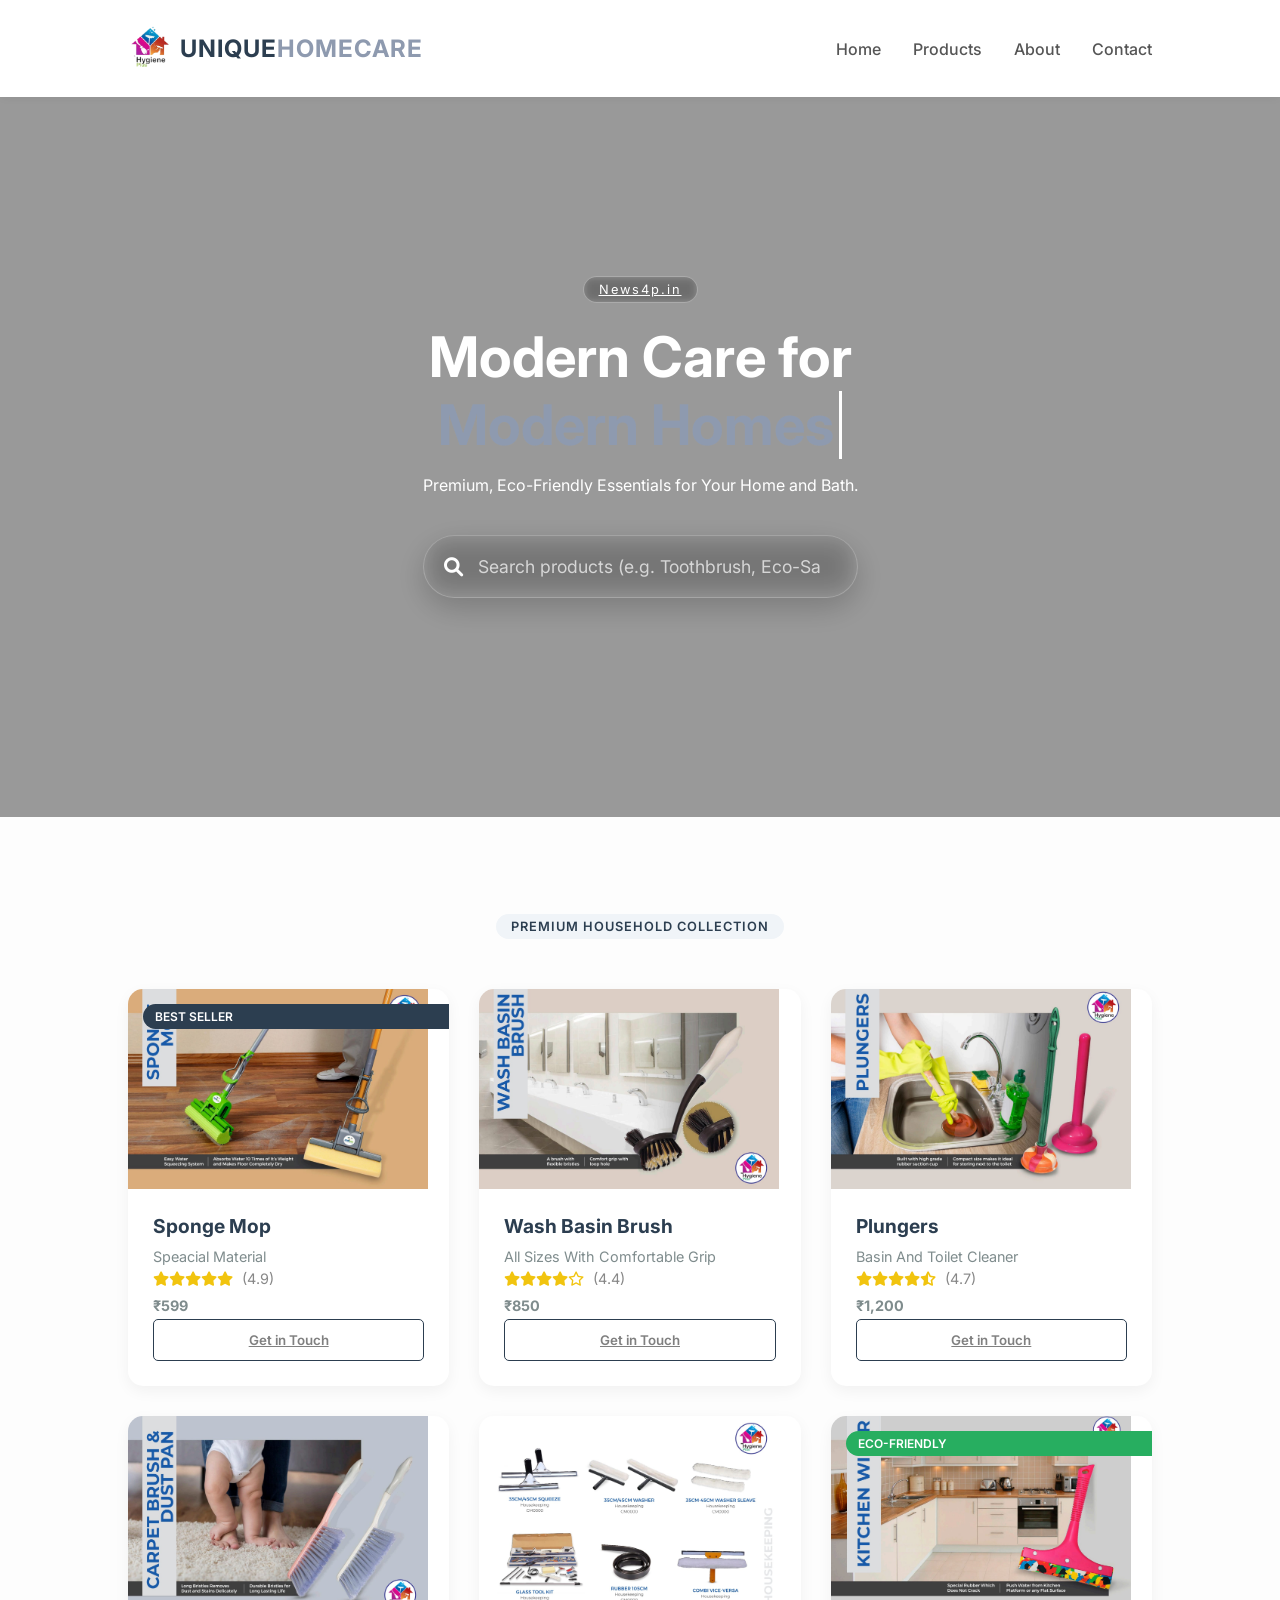
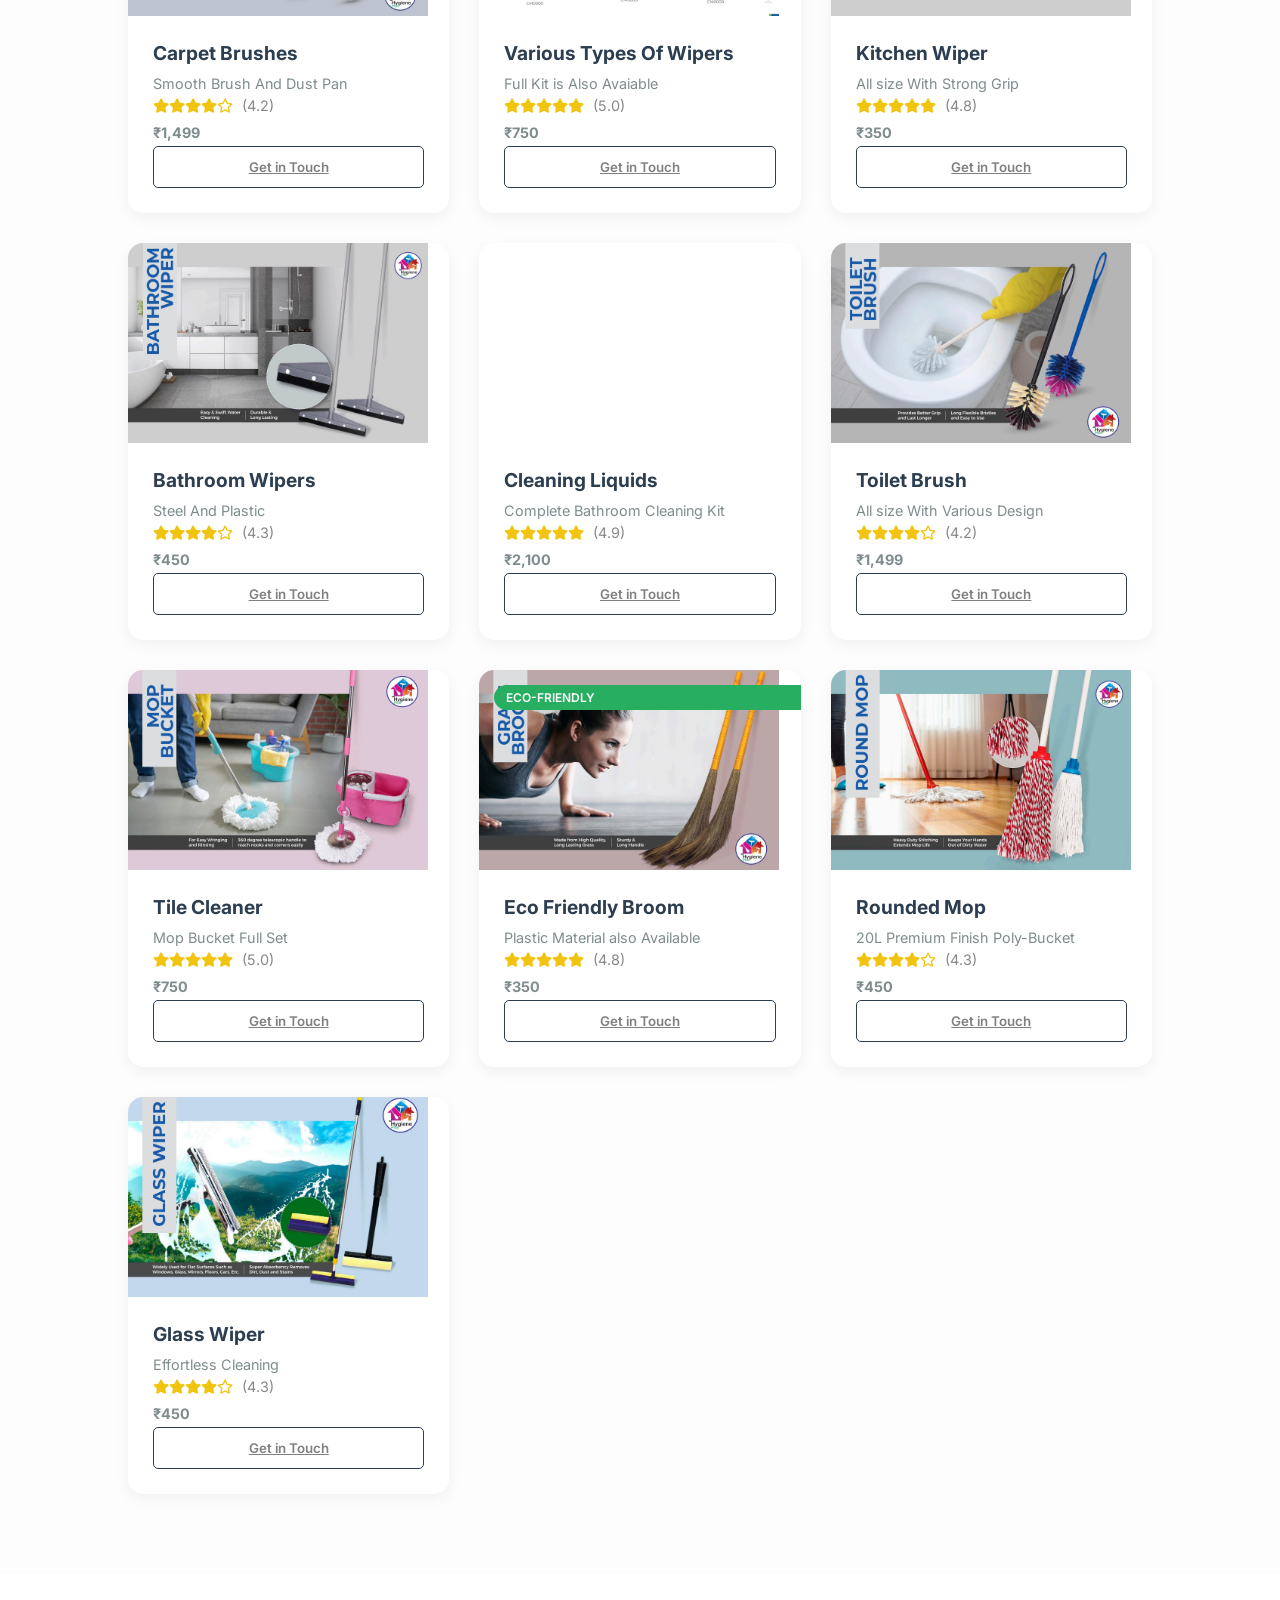
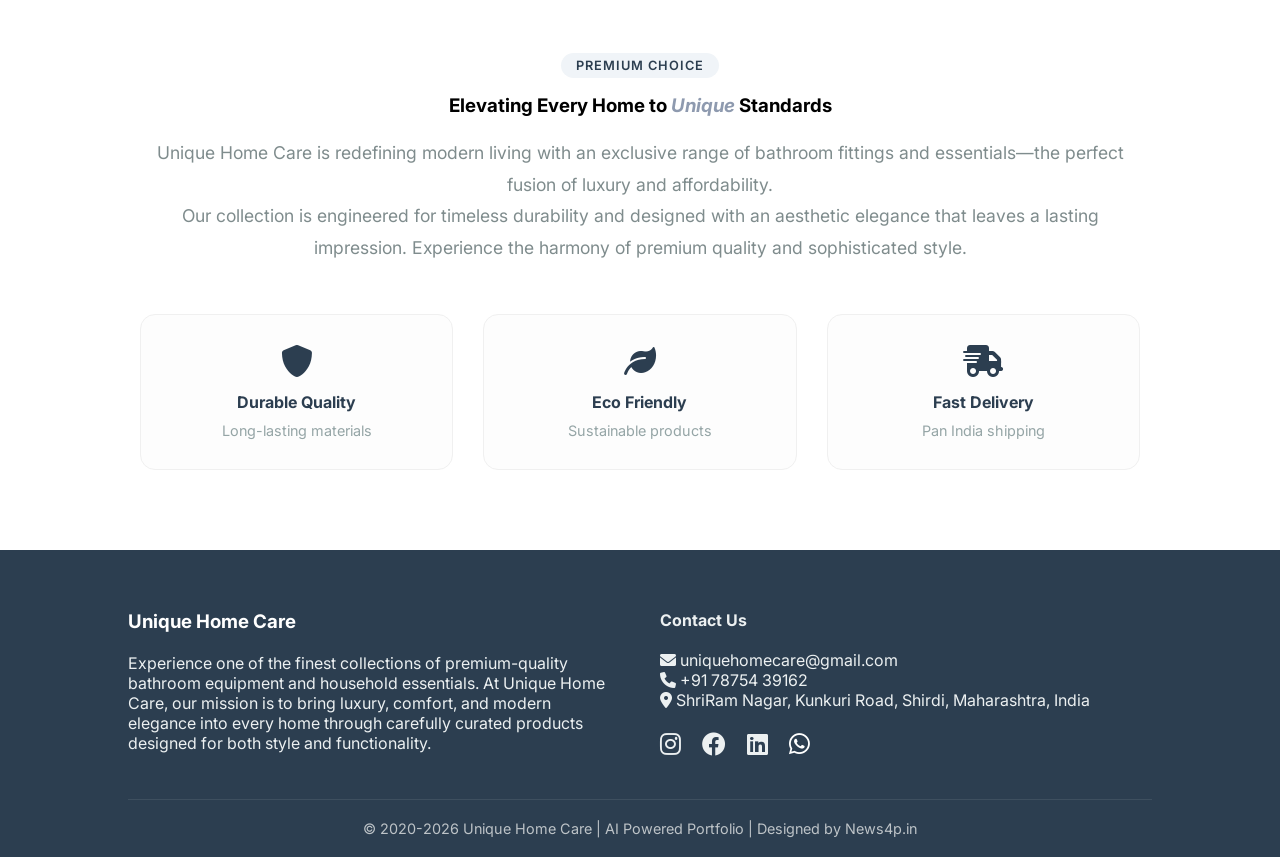
<file: index.html>
<!DOCTYPE html>
<html lang="en">
<head>
    <meta charset="UTF-8">
    <meta name="viewport" content="width=device-width, initial-scale=1.0">
    <title>Unique Home Care | Premium Bathroom Gallery</title>
    <link rel="stylesheet" href="style.css">
    <!-- Font Awesome for Stars & Icons -->
    <link rel="stylesheet" href="https://cdnjs.cloudflare.com/ajax/libs/font-awesome/6.0.0/css/all.min.css">
    <link href="https://fonts.googleapis.com/css2?family=Inter:wght@300;400;600;700&display=swap" rel="stylesheet">
    <link rel="icon" type="image/png" href="logo.png">
</head>
<body class="page-fade-in">
    <nav class="navbar">
        <div class="logo-container">
        <!-- Logo Image -->
        <a href="index.html">
            <img src="logo.png" alt="Unique Home Care Logo" class="site-logo"></a>
        <div class="logo">UNIQUE<span>HOMECARE</span></div>
    </div>
    <ul class="nav-links">
        <li><a href="index.html" class="active">Home</a></li>
        <li><a href="products.html">Products</a></li>
        <li><a href="about.html">About</a></li>
        <li><a href="#footer">Contact</a></li>
    </ul>
    </nav>

    <!-- Replace existing Hero Section -->
<header class="hero">
    <div class="hero-overlay"></div>
    <div class="hero-content"><br>
        <div class="ai-badge"><a href="https://www.news4p.in" style="color: white;">News4p.in</a></div>
        <h1>Modern Care for <br><span class="typing-text">Modern Homes</span></h1>
        <p>Premium, Eco-Friendly Essentials for Your Home and Bath.</p>

        <!-- Dynamic Search Bar -->
        <div class="search-container">
            <i class="fas fa-search search-icon"></i>
            <input type="text" id="productSearch" placeholder="Search products (e.g. Toothbrush, Eco-Sanitizer...)" onkeyup="filterProducts()">
        </div><br>
</header>
    <!-- Replace the existing #portfolio section with this -->
<section id="portfolio" class="portfolio">
    <div class="section-title"><span class="line-pill">Premium Household Collection</span></div>
    <div class="product-grid">
        
        <!-- Category: Personal Care -->
        <div class="product-card">
            <div class="product-tag">Best Seller</div>
            <div class="product-img" style="background-image: url('c2a30c3f-b81e-4e96-8567-3f7c4d9b2081.jpg')"></div>
            <div class="product-info">
                <h3>Sponge Mop</h3>
                <p>Speacial Material</p>
                <div class="stars"><i class="fas fa-star"></i><i class="fas fa-star"></i><i class="fas fa-star"></i><i class="fas fa-star"></i><i class="fas fa-star"></i> <span>(4.9)</span></div>
                <p class="price">₹599</p>
                <button class ="add-btn"><a href="https://wa.me/7875439162" target="_blank" style="color: grey;">Get in Touch</a></button>
            </div>
        </div>

        <div class="product-card">
            <div class="product-img" style="background-image: url('b6040afe-8bfb-4864-863b-c56bc06a5910.jpg')"></div>
            <div class="product-info">
                <h3>Wash Basin Brush</h3>
                <p>All Sizes With Comfortable Grip</p>
                <div class="stars"><i class="fas fa-star"></i><i class="fas fa-star"></i><i class="fas fa-star"></i><i class="fas fa-star"></i><i class="far fa-star"></i> <span>(4.4)</span></div>
                <p class="price">₹850</p>
                <button class ="add-btn"><a href="https://wa.me/7875439162" target="_blank" style="color: grey;">Get in Touch</a></button>
            </div>
        </div>

        <div class="product-card">
           <div class="product-img" style="background-image: url('ce16d939-3980-47fb-85e0-6a03fee5bcf8.jpg')"></div>
            <div class="product-info">
                <h3>Plungers</h3>
                <p>Basin And Toilet Cleaner</p>
                <div class="stars"><i class="fas fa-star"></i><i class="fas fa-star"></i><i class="fas fa-star"></i><i class="fas fa-star"></i><i class="fas fa-star-half-alt"></i> <span>(4.7)</span></div>
                <p class="price">₹1,200</p>
                <button class ="add-btn"><a href="https://wa.me/7875439162" target="_blank" style="color: grey;">Get in Touch</a></button>
            </div>
        </div>

        <!-- Category: Grooming -->
        <div class="product-card">
            <div class="product-img" style="background-image: url('0ccb8dc1-572d-479d-a955-5414d340a97b.jpg')"></div>
            <div class="product-info">
                <h3>Carpet Brushes</h3>
                <p>Smooth Brush And Dust Pan</p>
                <div class="stars"><i class="fas fa-star"></i><i class="fas fa-star"></i><i class="fas fa-star"></i><i class="fas fa-star"></i><i class="far fa-star"></i> <span>(4.2)</span></div>
                <p class="price">₹1,499</p>
                <button class ="add-btn"><a href="https://wa.me/7875439162" target="_blank" style="color: grey;">Get in Touch</a></button>
            </div>
        </div>

        <div class="product-card">
            <div class="product-img" style="background-image: url('07465ac2-2245-4546-9ef4-5ef7f133beb2.jpg')"></div>
            <div class="product-info">
                <h3>Various Types Of Wipers</h3>
                <p>Full Kit is Also Avaiable</p>
                <div class="stars"><i class="fas fa-star"></i><i class="fas fa-star"></i><i class="fas fa-star"></i><i class="fas fa-star"></i><i class="fas fa-star"></i> <span>(5.0)</span></div>
                <p class="price">₹750</p>
                <button class ="add-btn"><a href="https://wa.me/7875439162" target="_blank" style="color: grey;">Get in Touch</a></button>
            </div>
        </div>

        <!-- Category: Eco & Cleaning -->
        <div class="product-card">
            <div class="product-tag" style="background: #27ae60;">Eco-Friendly</div>
            <div class="product-img" style="background-image: url('0d8e5ada-cda0-4dde-9435-58b75fd04ae3.jpg')"></div>
            <div class="product-info">
                <h3>Kitchen Wiper</h3>
                <p>All size With Strong Grip</p>
                <div class="stars"><i class="fas fa-star"></i><i class="fas fa-star"></i><i class="fas fa-star"></i><i class="fas fa-star"></i><i class="fas fa-star"></i> <span>(4.8)</span></div>
                <p class="price">₹350</p>
                <button class ="add-btn"><a href="https://wa.me/7875439162" target="_blank" style="color: grey;">Get in Touch</a></button>
            </div>
        </div>

        <div class="product-card">
            <div class="product-img" style="background-image: url('10a967c8-2632-4dc8-9cfb-cae5ef862de5.jpg')"></div>
            <div class="product-info">
                <h3>Bathroom Wipers</h3>
                <p>Steel And Plastic</p>
                <div class="stars"><i class="fas fa-star"></i><i class="fas fa-star"></i><i class="fas fa-star"></i><i class="fas fa-star"></i><i class="far fa-star"></i> <span>(4.3)</span></div>
                <p class="price">₹450</p>
                <button class ="add-btn"><a href="https://wa.me/7875439162" target="_blank" style="color: grey;">Get in Touch</a></button>
            </div>
        </div>

        <div class="product-card">
            <div class="product-img" style="background-image: url('https://images.unsplash.com/photo-1583947215259-38e31be8751f?auto=format&fit=crop&q=80&w=500')"></div>
            <div class="product-info">
                <h3>Cleaning Liquids</h3>
                <p>Complete Bathroom Cleaning Kit</p>
                <div class="stars"><i class="fas fa-star"></i><i class="fas fa-star"></i><i class="fas fa-star"></i><i class="fas fa-star"></i><i class="fas fa-star"></i> <span>(4.9)</span></div>
                <p class="price">₹2,100</p>
                <button class ="add-btn"><a href="https://wa.me/7875439162" target="_blank" style="color: grey;">Get in Touch</a></button>
            </div>
        </div>

        <div class="product-card">
            <div class="product-img" style="background-image: url('1f07d61e-ba56-4e58-a967-5d4e147297e8.jpg')"></div>
            <div class="product-info">
                <h3>Toilet Brush</h3>
                <p>All size With Various Design</p>
                <div class="stars"><i class="fas fa-star"></i><i class="fas fa-star"></i><i class="fas fa-star"></i><i class="fas fa-star"></i><i class="far fa-star"></i> <span>(4.2)</span></div>
                <p class="price">₹1,499</p>
                <button class ="add-btn"><a href="https://wa.me/7875439162" target="_blank" style="color: grey;">Get in Touch</a></button>
            </div>
        </div>

        <div class="product-card">
            <div class="product-img" style="background-image: url('21231a91-41ef-4e15-bf65-5309251cdfba.jpg')"></div>
            <div class="product-info">
                <h3>Tile Cleaner</h3>
                <p>Mop Bucket Full Set</p>
                <div class="stars"><i class="fas fa-star"></i><i class="fas fa-star"></i><i class="fas fa-star"></i><i class="fas fa-star"></i><i class="fas fa-star"></i> <span>(5.0)</span></div>
                <p class="price">₹750</p>
                <button class ="add-btn"><a href="https://wa.me/7875439162" target="_blank" style="color: grey;">Get in Touch</a></button>
            </div>
        </div>

        <!-- Category: Eco & Cleaning -->
        <div class="product-card">
            <div class="product-tag" style="background: #27ae60;">Eco-Friendly</div>
            <div class="product-img" style="background-image: url('25248435-e58f-41ba-aaad-0222337a6b86.jpg')"></div>
            <div class="product-info">
                <h3>Eco Friendly Broom</h3>
                <p>Plastic Material also Available</p>
                <div class="stars"><i class="fas fa-star"></i><i class="fas fa-star"></i><i class="fas fa-star"></i><i class="fas fa-star"></i><i class="fas fa-star"></i> <span>(4.8)</span></div>
                <p class="price">₹350</p>
                <button class ="add-btn"><a href="https://wa.me/7875439162" target="_blank" style="color: grey;">Get in Touch</a></button>
            </div>
        </div>

        <div class="product-card">
            <div class="product-img" style="background-image: url('bd13f369-9918-40fb-9361-6623ef76d9ae.jpg')"></div>
            <div class="product-info">
                <h3>Rounded Mop</h3>
                <p>20L Premium Finish Poly-Bucket</p>
                <div class="stars"><i class="fas fa-star"></i><i class="fas fa-star"></i><i class="fas fa-star"></i><i class="fas fa-star"></i><i class="far fa-star"></i> <span>(4.3)</span></div>
                <p class="price">₹450</p>
                <button class ="add-btn"><a href="https://wa.me/7875439162" target="_blank" style="color: grey;">Get in Touch</a></button>
            </div>
        </div>

        <div class="product-card">
            <div class="product-img" style="background-image: url('2bde90b3-ad9e-440a-a548-78afb3be2057.jpg')"></div>
            <div class="product-info">
                <h3>Glass Wiper</h3>
                <p>Effortless Cleaning</p>
                <div class="stars"><i class="fas fa-star"></i><i class="fas fa-star"></i><i class="fas fa-star"></i><i class="fas fa-star"></i><i class="far fa-star"></i> <span>(4.3)</span></div>
                <p class="price">₹450</p>
                <button class ="add-btn"><a href="https://wa.me/7875439162" target="_blank" style="color: grey;">Get in Touch</a></button>
            </div>
        </div>
    </div>
</section>


<section class="brand-intro">
    <div class="intro-container">
        <div class="intro-line">
            <span class="line-pill">Premium Choice</span>
            <br><br>
            <h3>Elevating Every Home to <span class="highlight">Unique </span>Standards</h3><wbr>
            <p>Unique Home Care is redefining modern living with an exclusive range of bathroom fittings and essentials—the perfect fusion of luxury and affordability.<br>Our collection is engineered for timeless durability and designed with an aesthetic elegance that leaves a lasting impression. Experience the harmony of premium quality and sophisticated style.</p>
        </div>
        
        <div class="intro-features">
            <div class="feature-box">
                <i class="fas fa-shield-alt"></i>
                <h4>Durable Quality</h4>
                <p>Long-lasting materials</p>
            </div>
            <div class="feature-box">
                <i class="fas fa-leaf"></i>
                <h4>Eco Friendly</h4>
                <p>Sustainable products</p>
            </div>
            <div class="feature-box">
                <i class="fas fa-truck-fast"></i>
                <h4>Fast Delivery</h4>
                <p>Pan India shipping</p>
            </div>
        </div>
    </div>
</section>


    <footer id="footer">
    <div class="footer-container">
        <!-- About Section -->
        <div class="footer-about">
            <h3>Unique Home Care</h3>
            <p>Experience one of the finest collections of premium-quality bathroom equipment and household essentials. At Unique Home Care, our mission is to bring luxury, comfort, and modern elegance into every home through carefully curated products designed for both style and functionality.</p>
        </div>
        <!-- Contact Section -->
        <div class="footer-contact">
            <h4>Contact Us</h4>
            <p><i class="fas fa-envelope"></i> uniquehomecare@gmail.com</p>
            <p><i class="fas fa-phone"></i> +91 78754 39162</p>
            <p><i class="fas fa-map-marker-alt"></i> ShriRam Nagar, Kunkuri Road, Shirdi, Maharashtra, India</p>
            
            <div class="socials">
                <i class="fab fa-instagram"></i>
                <i class="fab fa-facebook"></i>
                <i class="fab fa-linkedin"></i>
                <a href="https://wa.me/7875439162" target="_blank"><i class="fab fa-whatsapp"></i>
                </a>
            </div>
        </div>
    </div>

    <!-- Bottom Copyright -->
    <div class="footer-bottom">
        &copy; 2020-2026 Unique Home Care | AI Powered Portfolio | Designed by News4p.in
    </div>
</footer>

</body>
</html>
</file>
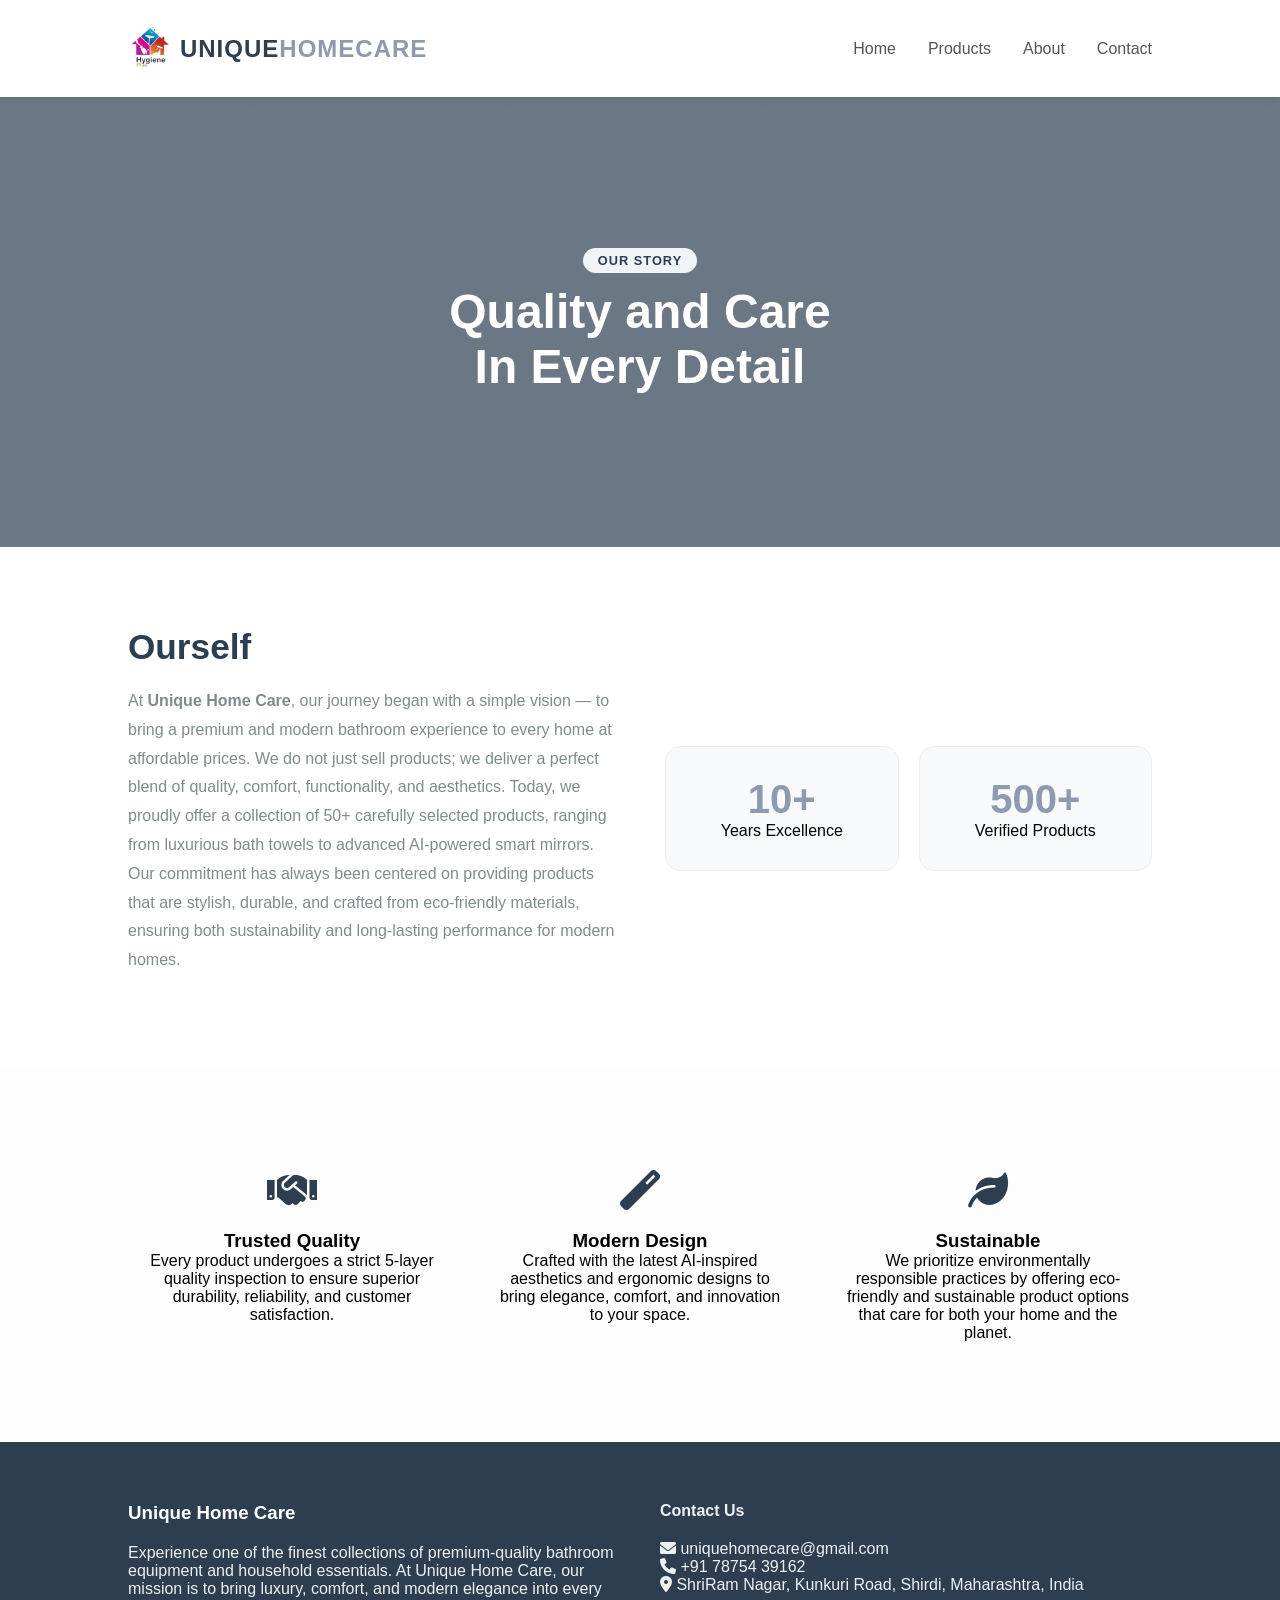
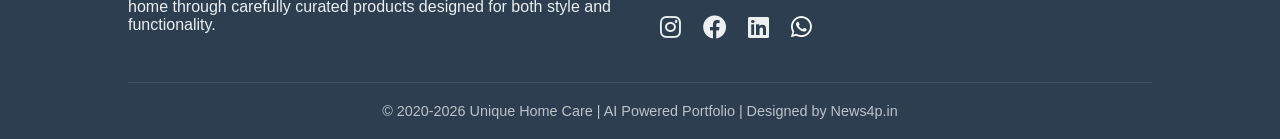
<file: about.html>
<!DOCTYPE html>
<html lang="en">
<head>
    <meta charset="UTF-8">
    <meta name="viewport" content="width=device-width, initial-scale=1.0">
    <title>About Us | Unique Home Care</title>
    <link rel="stylesheet" href="style.css">
    <link rel="stylesheet" href="https://cdnjs.cloudflare.com/ajax/libs/font-awesome/6.0.0/css/all.min.css">
    <link rel="icon" type="image/png" href="logo.png">
</head>
<body class="fade-in">
<nav class="navbar">
        <div class="logo-container">
        <!-- Logo Image -->
        <a href="index.html">
            <img src="logo.png" alt="Unique Home Care Logo" class="site-logo"></a>
        <div class="logo">UNIQUE<span>HOMECARE</span></div>
    </div>
    <ul class="nav-links">
        <li><a href="index.html" class="active">Home</a></li>
        <li><a href="products.html">Products</a></li>
        <li><a href="about.html">About</a></li>
        <li><a href="#footer">Contact</a></li>
    </ul>
    </nav>
    
    <!-- About Hero -->
    <section class="about-hero">
        <div class="about-hero-content">
            <span class="line-pill">Our Story</span>
            <h1>Quality and Care <br>In Every Detail</h1>
        </div>
    </section>

    <!-- Mission & Vision -->
    <section class="mission-section">
        <div class="mission-grid">
            <div class="mission-text">
                <h2>Ourself</h2>
                <p>At <strong>Unique Home Care</strong>, our journey began with a simple vision — to bring a premium and modern bathroom experience to every home at affordable prices. We do not just sell products; we deliver a perfect blend of quality, comfort, functionality, and aesthetics.

Today, we proudly offer a collection of 50+ carefully selected products, ranging from luxurious bath towels to advanced AI-powered smart mirrors. Our commitment has always been centered on providing products that are stylish, durable, and crafted from eco-friendly materials, ensuring both sustainability and long-lasting performance for modern homes.</p>
            </div>
            <div class="mission-stats">
                <div class="mini-stat">
                    <h3>10+</h3>
                    <p>Years Excellence</p>
                </div>
                <div class="mini-stat">
                    <h3>500+</h3>
                    <p>Verified Products</p>
                </div>
            </div>
        </div>
    </section>

    <!-- Professional Values Section -->
    <section class="values-section">
        <div class="value-card">
            <i class="fas fa-handshake"></i>
            <h3>Trusted Quality</h3>
            <p>Every product undergoes a strict 5-layer quality inspection to ensure superior durability, reliability, and customer satisfaction.</p>
        </div>
        <div class="value-card">
            <i class="fas fa-magic"></i>
            <h3>Modern Design</h3>
            <p>Crafted with the latest AI-inspired aesthetics and ergonomic designs to bring elegance, comfort, and innovation to your space.</p>
        </div>
        <div class="value-card">
            <i class="fas fa-leaf"></i>
            <h3>Sustainable</h3>
            <p>We prioritize environmentally responsible practices by offering eco-friendly and sustainable product options that care for both your home and the planet.</p>
        </div>
    </section>

 <footer id="footer">
    <div class="footer-container">
        <!-- About Section -->
        <div class="footer-about">
            <h3>Unique Home Care</h3>
            <p>Experience one of the finest collections of premium-quality bathroom equipment and household essentials. At Unique Home Care, our mission is to bring luxury, comfort, and modern elegance into every home through carefully curated products designed for both style and functionality.</p>
        </div>
        <!-- Contact Section -->
        <div class="footer-contact">
            <h4>Contact Us</h4>
            <p><i class="fas fa-envelope"></i> uniquehomecare@gmail.com</p>
            <p><i class="fas fa-phone"></i> +91 78754 39162</p>
            <p><i class="fas fa-map-marker-alt"></i> ShriRam Nagar, Kunkuri Road, Shirdi, Maharashtra, India</p>
            
            <div class="socials">
                <i class="fab fa-instagram"></i>
                <i class="fab fa-facebook"></i>
                <i class="fab fa-linkedin"></i>
                <a href="https://wa.me/7875439162" target="_blank"><i class="fab fa-whatsapp"></i>
                </a>
            </div>
        </div>
    </div>

    <!-- Bottom Copyright -->
    <div class="footer-bottom">
        &copy; 2020-2026 Unique Home Care | AI Powered Portfolio | Designed by News4p.in
    </div>
</footer>
    </div>

    <script src="script.js"></script>
</body>
</html>
</file>
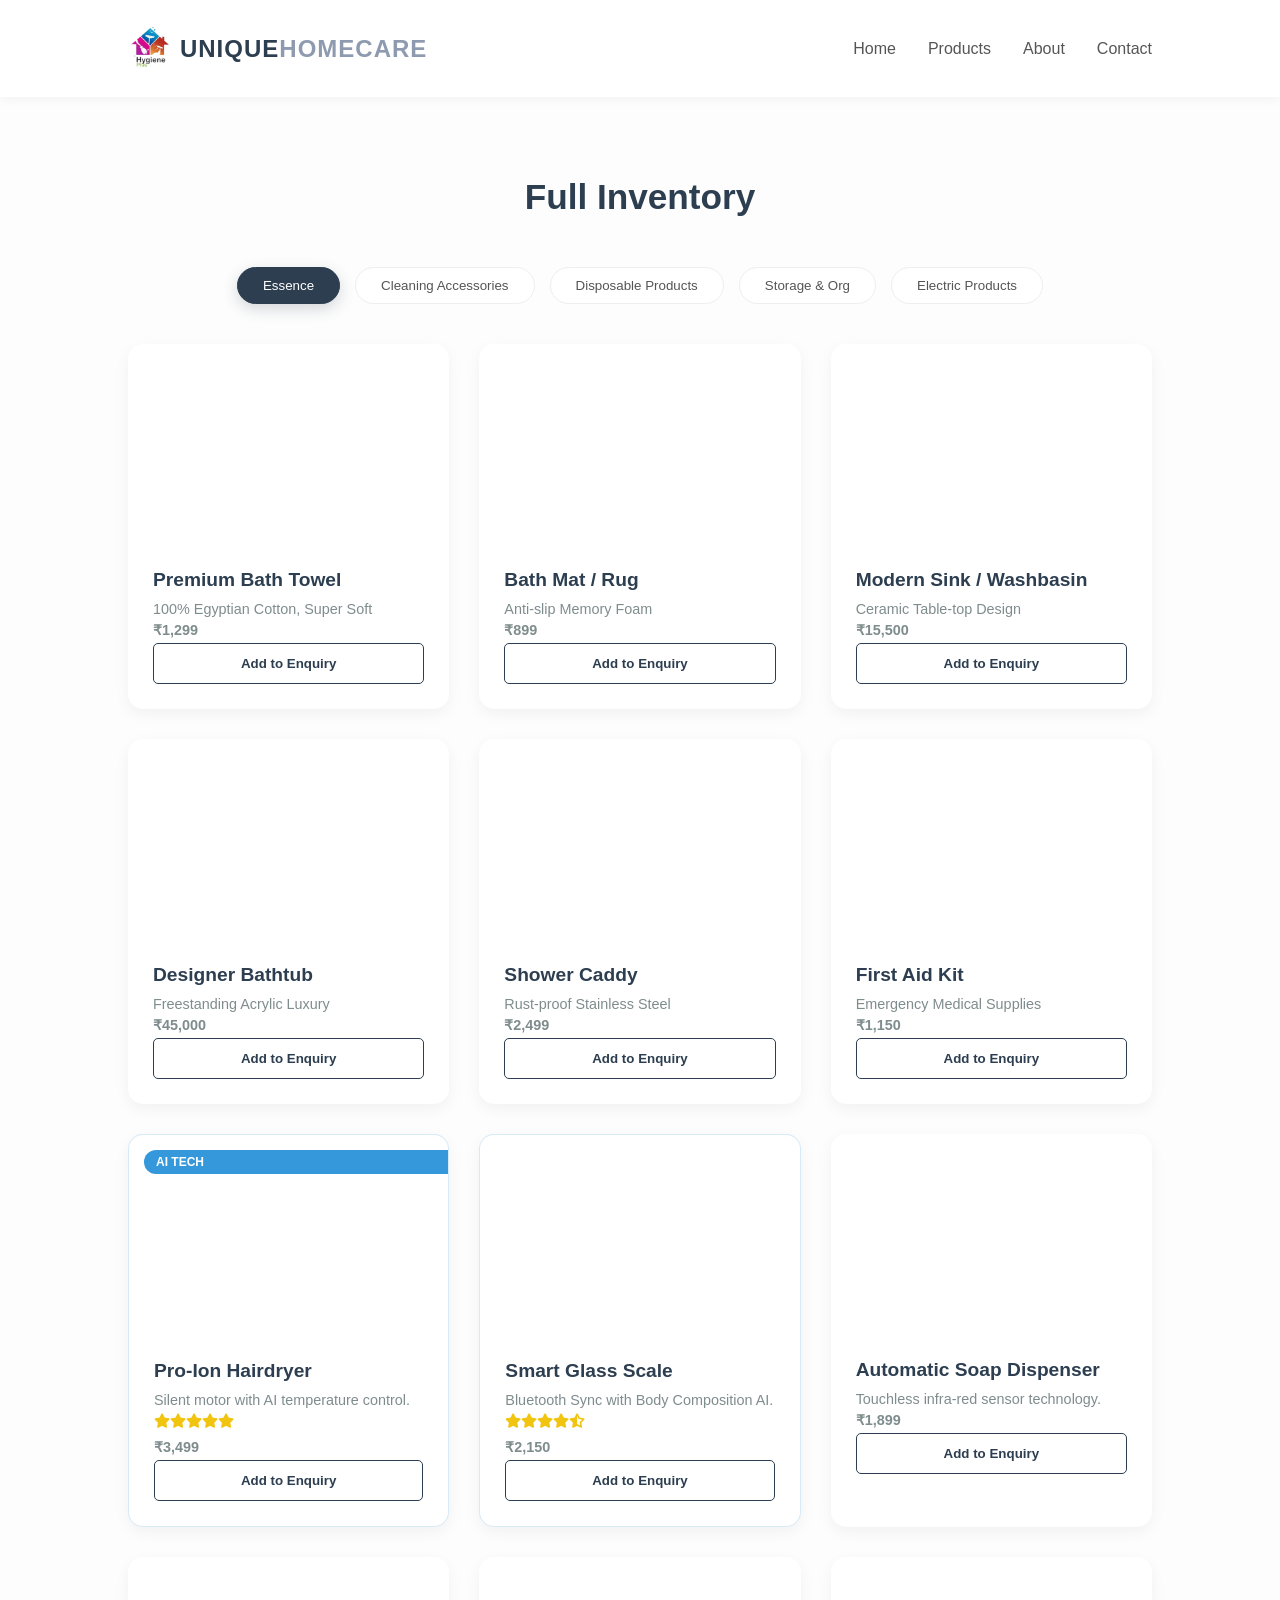
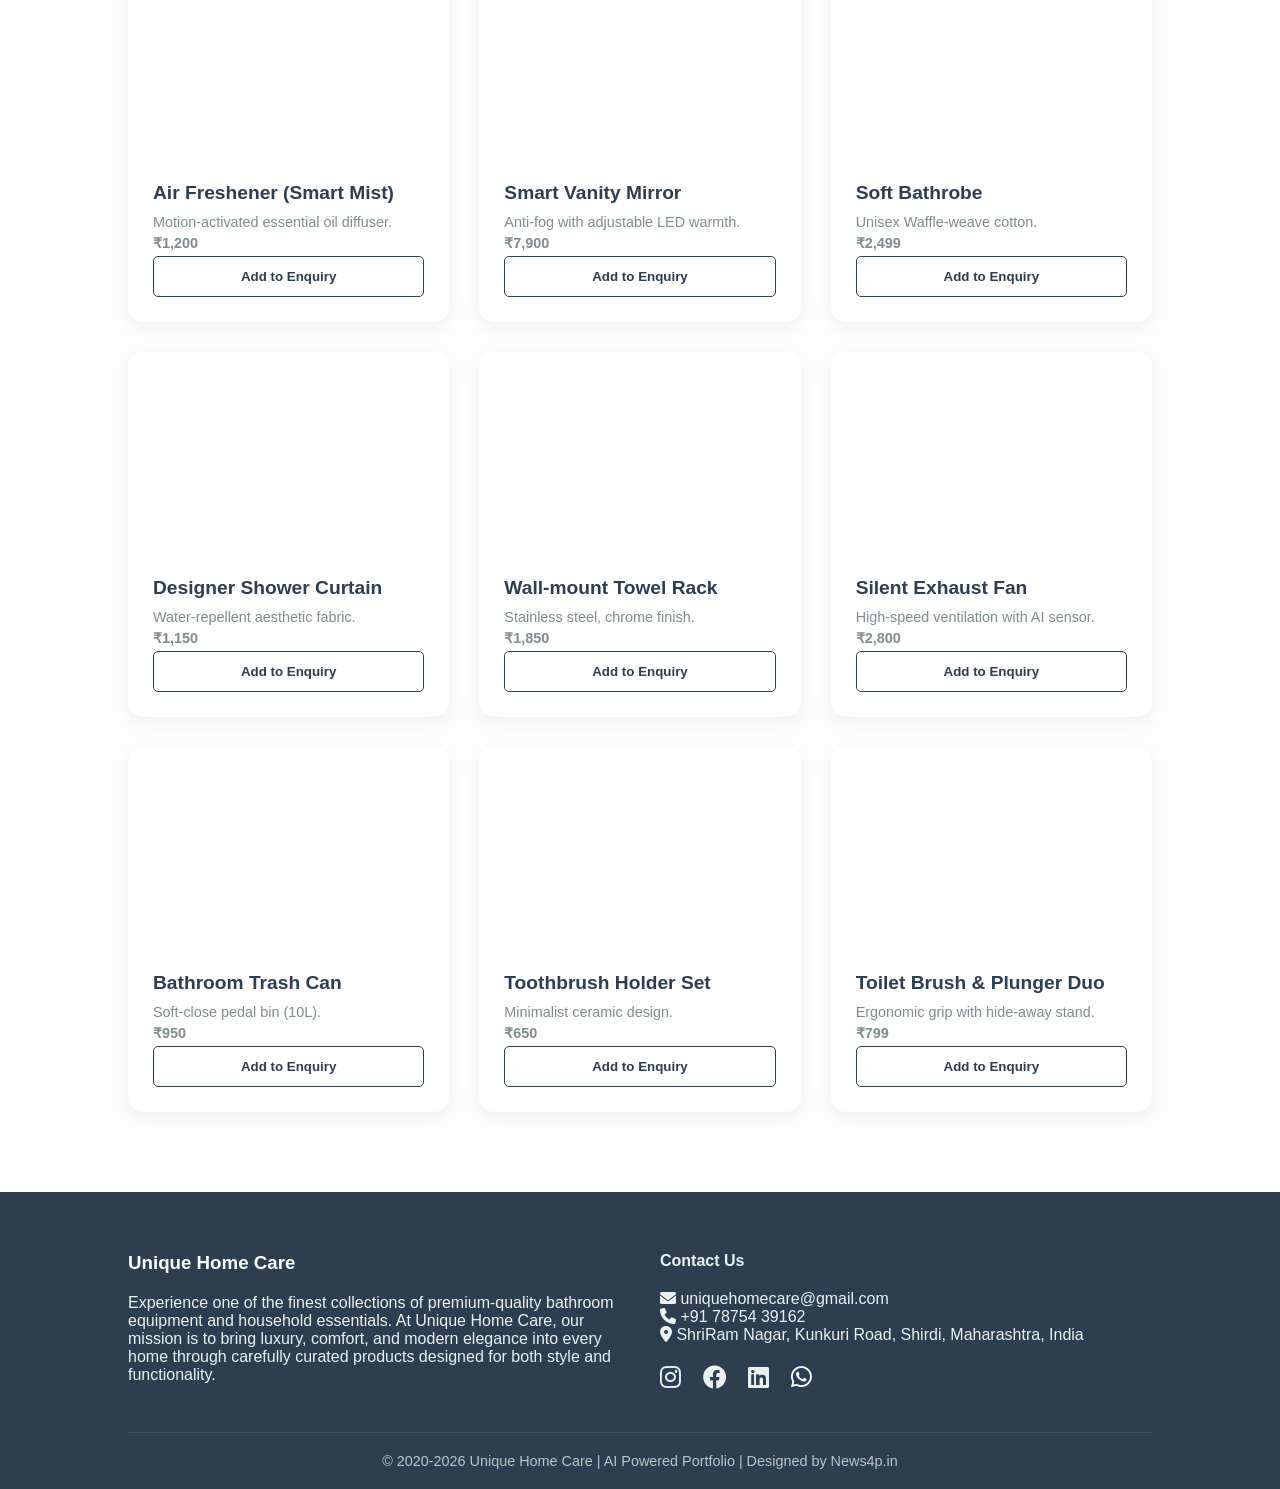
<file: products.html>
<!DOCTYPE html>
<html lang="en">
<head>
    <meta charset="UTF-8">
    <meta name="viewport" content="width=device-width, initial-scale=1.0">
    <title>All Products | Unique Home Care</title>
    <link rel="stylesheet" href="style.css">
    <link rel="stylesheet" href="https://cdnjs.cloudflare.com/ajax/libs/font-awesome/6.0.0/css/all.min.css">
    <link rel="icon" type="image/png" href="logo.png">
</head>
<body class="page-fade-in">
<nav class="navbar">
        <div class="logo-container">
        <!-- Logo Image -->
        <a href="index.html">
            <img src="logo.png" alt="Unique Home Care Logo" class="site-logo"></a>
        <div class="logo">UNIQUE<span>HOMECARE</span></div>
    </div>
    <ul class="nav-links">
        <li><a href="index.html" class="active">Home</a></li>
        <li><a href="products.html">Products</a></li>
        <li><a href="about.html">About</a></li>
        <li><a href="#footer">Contact</a></li>
    </ul>
    </nav>
    <section class="portfolio">
        <h2 class="section-title">Full Inventory</h2>
        
        <!-- Category Filter Tabs (Pro Feature) -->
        <div class="filter-tabs">
            <button class="tab-btn active" onclick="filterCat('all')">Essence  </button>
            <button class="tab-btn" onclick="filterCat('linens')">Cleaning Accessories</button>
            <button class="tab-btn" onclick="filterCat('fixtures')">Disposable Products</button>
            <button class="tab-btn" onclick="filterCat('storage')">Storage & Org</button>
            <button class="tab-btn" onclick="filterCat('fixtures')">Electric Products</button>
        </div>

        <div class="product-grid" id="full-grid">
            <!-- 1. Linens -->
            <div class="product-card" data-cat="linens">
                <div class="product-img" style="background-image: url('https://images.unsplash.com/photo-1535585209827-a15fcdbc4c2d? auto=format&fit=crop&q=80&w=500')"></div>
                <div class="product-info">
                    <h3>Premium Bath Towel</h3>
                    <p>100% Egyptian Cotton, Super Soft</p>
                    <p class="price">₹1,299</p>
                    <button class="add-btn">Add to Enquiry</button>
                </div>
            </div>

            <div class="product-card" data-cat="linens">
                <div class="product-img" style="background-image: url('https://images.unsplash.com/photo-1608571423902-eed4a5ad8108?auto=format&fit=crop&q=80&w=500')"></div>
                <div class="product-info">
                    <h3>Bath Mat / Rug</h3>
                    <p>Anti-slip Memory Foam</p>
                    <p class="price">₹899</p>
                    <button class="add-btn">Add to Enquiry</button>
                </div>
            </div>

            <!-- 2. Fixtures -->
            <div class="product-card" data-cat="fixtures">
                <div class="product-img" style="background-image: url('https://images.unsplash.com/photo-1584622650111-993a426fbf0a?q=80&w=500')"></div>
                <div class="product-info">
                    <h3>Modern Sink / Washbasin</h3>
                    <p>Ceramic Table-top Design</p>
                    <p class="price">₹15,500</p>
                    <button class="add-btn">Add to Enquiry</button>
                </div>
            </div>

            <div class="product-card" data-cat="fixtures">
                <div class="product-img" style="background-image: url('https://images.unsplash.com/photo-1604135398902-8973680327f2?q=80&w=500')"></div>
                <div class="product-info">
                    <h3>Designer Bathtub</h3>
                    <p>Freestanding Acrylic Luxury</p>
                    <p class="price">₹45,000</p>
                    <button class="add-btn">Add to Enquiry</button>
                </div>
            </div>

            <!-- 3. Accessories & Storage -->
            <div class="product-card" data-cat="storage">
                <div class="product-img" style="background-image: url('https://images.unsplash.com/photo-1595428774223-ef52624120d2?q=80&w=500')"></div>
                <div class="product-info">
                    <h3>Shower Caddy</h3>
                    <p>Rust-proof Stainless Steel</p>
                    <p class="price">₹2,499</p>
                    <button class="add-btn">Add to Enquiry</button>
                </div>
            </div>

            <div class="product-card" data-cat="storage">
                <div class="product-img" style="background-image: url('https://images.unsplash.com/photo-1583947581924-860bda6a26df?q=80&w=500')"></div>
                <div class="product-info">
                    <h3>First Aid Kit</h3>
                    <p>Emergency Medical Supplies</p>
                    <p class="price">₹1,150</p>
                    <button class="add-btn">Add to Enquiry</button>
                </div>
            </div>

            <!-- Category: Electronics & Tech -->
<div class="product-card" data-cat="electronics">
    <div class="product-tag" style="background: #3498db;">AI Tech</div>
    <div class="product-img" style="background-image: url('https://images.unsplash.com/photo-1522338140262-f46f5913618a?q=80&w=500')"></div>
    <div class="product-info">
        <h3>Pro-Ion Hairdryer</h3>
        <p>Silent motor with AI temperature control.</p>
        <div class="stars"><i class="fas fa-star"></i><i class="fas fa-star"></i><i class="fas fa-star"></i><i class="fas fa-star"></i><i class="fas fa-star"></i></div>
        <p class="price">₹3,499</p>
        <button class="add-btn">Add to Enquiry</button>
    </div>
</div>

<div class="product-card" data-cat="electronics">
    <div class="product-img" style="background-image: url('https://images.unsplash.com/photo-1591405351990-4726e331f141?q=80&w=500')"></div>
    <div class="product-info">
        <h3>Smart Glass Scale</h3>
        <p>Bluetooth Sync with Body Composition AI.</p>
        <div class="stars"><i class="fas fa-star"></i><i class="fas fa-star"></i><i class="fas fa-star"></i><i class="fas fa-star"></i><i class="fas fa-star-half-alt"></i></div>
        <p class="price">₹2,150</p>
        <button class="add-btn">Add to Enquiry</button>
    </div>
</div>

<!-- Category: Maintenance & Hygiene -->
<div class="product-card" data-cat="hygiene">
    <div class="product-img" style="background-image: url('https://images.unsplash.com/photo-1584622781564-1d9876a13d00?q=80&w=500')"></div>
    <div class="product-info">
        <h3>Automatic Soap Dispenser</h3>
        <p>Touchless infra-red sensor technology.</p>
        <p class="price">₹1,899</p>
        <button class="add-btn">Add to Enquiry</button>
    </div>
</div>

<div class="product-card" data-cat="hygiene">
    <div class="product-img" style="background-image: url('https://images.unsplash.com/photo-1563453392212-326f5e854473?q=80&w=500')"></div>
    <div class="product-info">
        <h3>Air Freshener (Smart Mist)</h3>
        <p>Motion-activated essential oil diffuser.</p>
        <p class="price">₹1,200</p>
        <button class="add-btn">Add to Enquiry</button>
    </div>
</div>

<!-- Category: Fixtures -->
<div class="product-card" data-cat="fixtures">
    <div class="product-img" style="background-image: url('https://images.unsplash.com/photo-1620626011761-9963d7b59675?q=80&w=500')"></div>
    <div class="product-info">
        <h3>Smart Vanity Mirror</h3>
        <p>Anti-fog with adjustable LED warmth.</p>
        <p class="price">₹7,900</p>
        <button class="add-btn">Add to Enquiry</button>
    </div>
</div>

<!-- BATH LINENS -->
<div class="product-card" data-cat="linens">
    <div class="product-img" style="background-image: url('https://images.unsplash.com/photo-1595113333346-6060c4107bc4?q=80&w=500')"></div>
    <div class="product-info">
        <h3>Soft Bathrobe</h3>
        <p>Unisex Waffle-weave cotton.</p>
        <p class="price">₹2,499</p>
        <button class="add-btn">Add to Enquiry</button>
    </div>
</div>

<div class="product-card" data-cat="linens">
    <div class="product-img" style="background-image: url('https://images.unsplash.com/photo-1620626011761-9963d7b59675?q=80&w=500')"></div>
    <div class="product-info">
        <h3>Designer Shower Curtain</h3>
        <p>Water-repellent aesthetic fabric.</p>
        <p class="price">₹1,150</p>
        <button class="add-btn">Add to Enquiry</button>
    </div>
</div>

<!-- FIXTURES & HARDWARE -->
<div class="product-card" data-cat="fixtures">
    <div class="product-img" style="background-image: url('https://images.unsplash.com/photo-1585129819171-80dc40049079?q=80&w=500')"></div>
    <div class="product-info">
        <h3>Wall-mount Towel Rack</h3>
        <p>Stainless steel, chrome finish.</p>
        <p class="price">₹1,850</p>
        <button class="add-btn">Add to Enquiry</button>
    </div>
</div>

<div class="product-card" data-cat="fixtures">
    <div class="product-img" style="background-image: url('https://images.unsplash.com/photo-1615527184423-e18e80628795?q=80&w=500')"></div>
    <div class="product-info">
        <h3>Silent Exhaust Fan</h3>
        <p>High-speed ventilation with AI sensor.</p>
        <p class="price">₹2,800</p>
        <button class="add-btn">Add to Enquiry</button>
    </div>
</div>

<!-- ACCESSORIES & HYGIENE -->
<div class="product-card" data-cat="hygiene">
    <div class="product-img" style="background-image: url('https://images.unsplash.com/photo-1599423300746-b62503d9737a?q=80&w=500')"></div>
    <div class="product-info">
        <h3>Bathroom Trash Can</h3>
        <p>Soft-close pedal bin (10L).</p>
        <p class="price">₹950</p>
        <button class="add-btn">Add to Enquiry</button>
    </div>
</div>

<div class="product-card" data-cat="hygiene">
    <div class="product-img" style="background-image: url('https://images.unsplash.com/photo-1621344400761-9878179a957d?q=80&w=500')"></div>
    <div class="product-info">
        <h3>Toothbrush Holder Set</h3>
        <p>Minimalist ceramic design.</p>
        <p class="price">₹650</p>
        <button class="add-btn">Add to Enquiry</button>
    </div>
</div>

<div class="product-card" data-cat="hygiene">
    <div class="product-img" style="background-image: url('https://images.unsplash.com/photo-1584622781564-1d9876a13d00?q=80&w=500')"></div>
    <div class="product-info">
        <h3>Toilet Brush & Plunger Duo</h3>
        <p>Ergonomic grip with hide-away stand.</p>
        <p class="price">₹799</p>
        <button class="add-btn">Add to Enquiry</button>
    </div>
</div>

            <!-- Added: All Other Items (Repeat this pattern for Mirror, Cabinet, Fan, Scale, etc.) -->
        </div>
    </section>

 <footer id="footer">
    <div class="footer-container">
        <!-- About Section -->
        <div class="footer-about">
            <h3>Unique Home Care</h3>
            <p>Experience one of the finest collections of premium-quality bathroom equipment and household essentials. At Unique Home Care, our mission is to bring luxury, comfort, and modern elegance into every home through carefully curated products designed for both style and functionality.</p>
        </div>
        <!-- Contact Section -->
        <div class="footer-contact">
            <h4>Contact Us</h4>
            <p><i class="fas fa-envelope"></i> uniquehomecare@gmail.com</p>
            <p><i class="fas fa-phone"></i> +91 78754 39162</p>
            <p><i class="fas fa-map-marker-alt"></i> ShriRam Nagar, Kunkuri Road, Shirdi, Maharashtra, India</p>
            
            <div class="socials">
                <i class="fab fa-instagram"></i>
                <i class="fab fa-facebook"></i>
                <i class="fab fa-linkedin"></i>
                <a href="https://wa.me/7875439162" target="_blank"><i class="fab fa-whatsapp"></i>
                </a>
            </div>
        </div>
    </div>

    <!-- Bottom Copyright -->
    <div class="footer-bottom">
        &copy; 2020-2026 Unique Home Care | AI Powered Portfolio | Designed by News4p.in
    </div>
</footer>
    <script>
        function filterCat(cat) {
            let cards = document.querySelectorAll('.product-card');
            cards.forEach(card => {
                if (cat === 'all' || card.getAttribute('data-cat') === cat) {
                    card.style.display = 'block';
                } else {
                    card.style.display = 'none';
                }
            });
            // Update active button
            document.querySelectorAll('.tab-btn').forEach(btn => btn.classList.remove('active'));
            event.target.classList.add('active');
        }
window.onload = function() {
    // URL se search term nikalna
    const urlParams = new URLSearchParams(window.location.search);
    const myParam = urlParams.get('search');

    if (myParam) {
        // Agar Home page se search karke aaye hain, toh auto-filter karo
        document.getElementById('productSearch').value = myParam;
        filterProducts(); // Ye function purane code mein hai
    }
    
    // Typing effect start karo (Home page ke liye)
    if(typeof typeEffect === "function") typeEffect();
};

    </script>
</body>
</html>
</file>
<file: style.css>
* {
    margin: 0;
    padding: 0;
    box-sizing: border-box;
    font-family: 'Inter', sans-serif;
}

/* Navbar */
.navbar {
    display: flex;
    justify-content: space-between;
    align-items: center;
    padding: 1.5rem 10%;
    background: #fff;
    box-shadow: 0 2px 10px rgba(0,0,0,0.05);
    position: sticky;
    top: 0;
    z-index: 1000;
}

.logo {
    font-size: 1.5rem;
    font-weight: 700;
    color: #2c3e50;
    letter-spacing: 1px;
}

.logo span { color: #8e9aaf; }

.nav-links {
    list-style: none;
    display: flex;
}

.nav-links li { margin-left: 2rem; }

.nav-links a {
    text-decoration: none;
    color: #555;
    font-weight: 500;
    transition: 0.3s;
}

.nav-links a:hover { color: #2c3e50; }

/* Hero Section */
.hero {
    height: 80vh;
    background: url('https://images.unsplash.com/photo-1600566752355-35792bedcfea?auto=format&fit=crop&q=80&w=1500') no-repeat center center/cover;
    display: flex;
    align-items: center;
    justify-content: center;
    position: relative;
    color: #fff;
    text-align: center;
}

.hero-overlay {
    position: absolute;
    top: 0; left: 0; width: 100%; height: 100%;
    background: rgba(0, 0, 0, 0.4);
}

.hero-content {
    position: relative;
    z-index: 1;
}

.hero-content h1 { font-size: 3.5rem; margin-bottom: 1rem; }

.btn {
    padding: 15px 40px;
    background: #fff;
    color: #2c3e50;
    text-decoration: none;
    font-weight: 600;
    border-radius: 50px;
    transition: 0.3s ease;
}

.btn:hover { background: #2c3e50; color: #fff; transform: scale(1.05); }

/* Portfolio Grid */
.portfolio { padding: 80px 10%; background: #fdfdfd; }

.section-title {
    text-align: center;
    margin-bottom: 50px;
    font-size: 2.2rem;
    color: #2c3e50;
}

.product-grid {
    display: grid;
    grid-template-columns: repeat(auto-fit, minmax(300px, 1fr));
    gap: 30px;
}

.product-card {
    background: #fff;
    border-radius: 15px;
    overflow: hidden;
    box-shadow: 0 5px 15px rgba(0,0,0,0.05);
    transition: 0.4s;
}

.product-card:hover { transform: translateY(-10px); box-shadow: 0 15px 30px rgba(0,0,0,0.1); }

.product-img {
    height: 250px;
    background-size: cover;
    background-position: center;
}

.product-info { padding: 25px; }

.product-info h3 { font-size: 1.2rem; margin-bottom: 10px; color: #2c3e50; }

.stars { color: #f1c40f; font-size: 0.9rem; margin-bottom: 10px; }

.stars span { color: #888; margin-left: 5px; }

.price {
    font-size: 1.4rem;
    font-weight: 700;
    color: #2c3e50;
    margin-bottom: 20px;
}

/* --- RESPONSIVE MEDIA QUERIES --- */

/* For Tablets (Screens less than 992px) */
@media (max-width: 992px) {
    .hero-content h1 {
        font-size: 2.8rem;
    }
    .navbar {
        padding: 1.2rem 5%;
    }
    .portfolio {
        padding: 60px 5%;
    }
}

/* For Mobile Phones (Screens less than 768px) */
@media (max-width: 768px) {
    /* Navbar Adjustment */
    .navbar {
        flex-direction: column;
        gap: 15px;
        text-align: center;
    }

    .nav-links li {
        margin: 0 10px;
    }

    /* Hero Section Adjustment */
    .hero {
        height: 60vh;
    }

    .hero-content h1 {
        font-size: 2.2rem;
    }

    .hero-content p {
        font-size: 1rem;
        padding: 0 10px;
    }

/* Footer Fix */
html, body {
    height: 100%;
    display: flex;
    flex-direction: column;
}

body > section {
    flex: 1 0 auto; /* Ye content ko push karega taaki footer niche rahe */
}

footer {
    flex-shrink: 0;
    background: #2c3e50;
    padding: 40px 10% 20px;
}

    /* Portfolio Grid - 1 Column on small screens */
    .product-grid {
        grid-template-columns: 1fr;
        gap: 20px;
    }

    .product-card {
        max-width: 400px;
        margin: 0 auto; /* Center alignment */
    }

    /* Footer Adjustment */
    .footer-container {
        grid-template-columns: 1fr;
        text-align: center;
    }

    .socials {
        justify-content: center;
        display: flex;
    }
}

.product-img {
    width: 300px;      /* Set your desired width */
    height: 200px;     /* Set your desired height */
    object-fit: cover;
    background-size: cover;
    background-position: center;
    transition: transform 0.5s ease;
}

.product-card:hover .product-img {
    transform: scale(1.1); /* Smooth zoom effect */
}

/* AI Highlight for electronic items */
[data-cat="electronics"] {
    border: 1px solid rgba(52, 152, 219, 0.2);
}

/* Product Badge/Tag Styling */
.product-card {
    position: relative; /* Necessary for absolute tag position */
}

.product-tag {
    position: absolute;
    top: 15px;
    left: 15px;
    width: 100%;
    background: #2c3e50;
    color: #fff;
    padding: 5px 12px;
    font-size: 0.75rem;
    font-weight: 600;
    border-radius: 20px;
    z-index: 10;
    text-transform: uppercase;
}

/* Enhancing Product Info for clarity */
.product-info p {
    color: #7f8c8d;
    font-size: 0.9rem;
    margin-bottom: 5px;
}

/* For Very Small Screens (less than 480px) */
@media (max-width: 480px) {
    .hero-content h1 {
        font-size: 1.8rem;
    }
    
    .btn {
        padding: 12px 25px;
        font-size: 0.9rem;
    }
}

.add-btn {
    width: 100%;
    padding: 12px;
    border: 1px solid #2c3e50;
    background: transparent;
    color: #2c3e50;
    font-weight: 600;
    border-radius: 5px;
    cursor: pointer;
    transition: 0.3s;
}

.add-btn:hover { background: #2c3e50; color: #fff; }

/* AI Hero Enhancements */
.ai-badge {
    display: inline-block;
    padding: 5px 15px;
    background: rgba(255, 255, 255, 0.1);
    border: 1px solid rgba(255, 255, 255, 0.3);
    backdrop-filter: blur(5px);
    border-radius: 50px;
    font-size: 0.8rem;
    letter-spacing: 2px;
    margin-bottom: 20px;
    color: #fff;
    animation: float 3s ease-in-out infinite;
}

@keyframes float {
    0%, 100% { transform: translateY(0); }
    50% { transform: translateY(-10px); }
}

.typing-text {
    color: #8e9aaf;
    border-right: 3px solid #fff;
    padding-right: 5px;
}

.brand-intro {
    padding: 80px 10%;
    background: #fff;
    text-align: center;
}

.intro-container {
    max-width: 1000px;
    margin: 0 auto;
}

.line-pill {
    background: #f0f4f8;
    color: #2c3e50;
    padding: 5px 15px;
    border-radius: 20px;
    font-size: 0.8rem;
    font-weight: 600;
    text-transform: uppercase;
    letter-spacing: 1px;
}

.intro-line h2 {
    font-size: 2.5rem;
    margin: 20px 0;
    color: #2c3e50;
}

.intro-line .highlight {
    color: #8e9aaf; /* Soft Blue-Grey */
    font-style: italic;
}

.intro-line p {
    font-size: 1.1rem;
    color: #7f8c8d;
    line-height: 1.8;
    margin-bottom: 50px;
}

/* Feature Boxes Grid */
.intro-features {
    display: grid;
    grid-template-columns: repeat(auto-fit, minmax(200px, 1fr));
    gap: 30px;
}

.feature-box {
    padding: 30px;
    background: #fdfdfd;
    border-radius: 15px;
    border: 1px solid #f0f0f0;
    transition: 0.3s ease;
}

.feature-box:hover {
    background: #fff;
    box-shadow: 0 10px 30px rgba(0,0,0,0.05);
    transform: translateY(-5px);
}

.feature-box i {
    font-size: 2rem;
    color: #2c3e50;
    margin-bottom: 15px;
}

.feature-box h4 {
    margin-bottom: 10px;
    color: #2c3e50;
}

.feature-box p {
    font-size: 0.9rem;
    color: #95a5a6;
}

/* Global Page Transition */
body.fade-in {
    animation: pageFade 0.8s ease-in-out;
}

@keyframes pageFade {
    from { opacity: 0; transform: translateY(10px); }
    to { opacity: 1; transform: translateY(0); }
}

/* About Hero */
.about-hero {
    height: 50vh;
    background: linear-gradient(rgba(44, 62, 80, 0.7), rgba(44, 62, 80, 0.7)), 
                url('https://images.unsplash.com/photo-1552321554-5fefe8c9ef14?q=80&w=1500');
    background-size: cover;
    background-position: center;
    display: flex;
    align-items: center;
    justify-content: center;
    color: #fff;
    text-align: center;
}

.about-hero-content h1 { font-size: 3rem; margin-top: 15px; }

/* Mission Section */
.mission-section { padding: 80px 10%; background: #fff; }

.mission-grid {
    display: grid;
    grid-template-columns: 1fr 1fr;
    gap: 50px;
    align-items: center;
}

.mission-text h2 { font-size: 2.2rem; color: #2c3e50; margin-bottom: 20px; }
.mission-text p { color: #7f8c8d; line-height: 1.8; margin-bottom: 15px; }

.mission-stats {
    display: grid;
    grid-template-columns: 1fr 1fr;
    gap: 20px;
}

.mini-stat {
    background: #f8f9fa;
    padding: 30px;
    border-radius: 15px;
    text-align: center;
    border: 1px solid #eee;
}

.mini-stat h3 { font-size: 2.5rem; color: #8e9aaf; }

/* Values Section */
.values-section {
    padding: 60px 10%;
    display: flex;
    justify-content: space-around;
    background: #fdfdfd;
    gap: 20px;
    flex-wrap: wrap;
}

.value-card {
    flex: 1;
    min-width: 250px;
    text-align: center;
    padding: 40px 20px;
}

.value-card i { font-size: 2.5rem; color: #2c3e50; margin-bottom: 20px; }

/* Responsive for About */
@media (max-width: 768px) {
    .mission-grid { grid-template-columns: 1fr; }
    .about-hero-content h1 { font-size: 2rem; }
}



/* Glassmorphic Search Bar */
.search-container {
    position: relative;
    max-width: 600px;
    margin: 40px auto;
    background: rgba(255, 255, 255, 0.15);
    backdrop-filter: blur(15px);
    border: 1px solid rgba(255, 255, 255, 0.2);
    border-radius: 50px;
    padding: 5px 20px;
    display: flex;
    align-items: center;
    transition: 0.4s;
    box-shadow: 0 10px 30px rgba(0,0,0,0.2);
}

.search-container:focus-within {
    background: rgba(255, 255, 255, 0.25);
    transform: scale(1.02);
}

.search-container {
    position: relative;
    display: flex;
    align-items: center;
}

#searchLoader {
    position: absolute;
    right: 20px;
    color: #8e9aaf;
    font-size: 1.2rem;
    transition: opacity 0.3s ease;
}

.loader-hidden {
    opacity: 0;
    visibility: hidden;
}

.loader-visible {
    opacity: 1;
    visibility: visible;
}

/* Jab search ho raha ho toh input bar thoda glow kare */
.searching-active {
    box-shadow: 0 0 15px rgba(142, 154, 175, 0.4) !important;
    border-color: rgba(255, 255, 255, 0.5) !important;
}

#productSearch {
    width: 100%;
    padding: 15px;
    background: transparent;
    border: none;
    outline: none;
    color: #fff;
    font-size: 1.1rem;
}

#productSearch::placeholder { color: rgba(255, 255, 255, 0.7); }

.search-icon { color: #fff; font-size: 1.2rem; }

.hero-tags { margin-top: 20px; font-size: 0.85rem; color: rgba(255, 255, 255, 0.8); }
.hero-tags a { color: #fff; margin: 0 5px; text-decoration: none; opacity: 0.7; }
.hero-tags a:hover { opacity: 1; }

@keyframes fadeInUp {
    from {
        opacity: 0;
        transform: translateY(20px);
    }
    to {
        opacity: 1;
        transform: translateY(0);
    }
}

/* Purana body transitions hata kar ye daalein */
body {
    margin: 0;
    background-color: #fff; /* Base background white rakhein */
}

/* Page load animation */
.page-fade-in {
    animation: fadeInAnimation 0.6s ease-out forwards;
}

@keyframes fadeInAnimation {
    from {
        opacity: 0;
        transform: translateY(10px);
    }
    to {
        opacity: 1;
        transform: translateY(0);
    }
}

/* Exit animation class */
.page-fade-out {
    animation: fadeOutAnimation 0.5s ease-in forwards;
}

@keyframes fadeOutAnimation {
    from {
        opacity: 1;
        transform: translateY(0);
    }
    to {
        opacity: 0;
        transform: translateY(-10px);
    }
}

/* Search Input clear button color (for modern browsers) */
#productSearch::-webkit-search-cancel-button {
    filter: invert(1);
}

/* Stats Section Styling */
.stats {
    display: flex;
    justify-content: space-around;
    padding: 60px 10%;
    background: #2c3e50;
    color: #fff;
    text-align: center;
}

.stat-item h2 {
    font-size: 2.5rem;
    margin-bottom: 5px;
    color: #8e9aaf;
}

/* Smooth Transition for JS animations */
.navbar {
    transition: all 0.4s ease;
}

.add-btn {
    transition: all 0.3s cubic-bezier(0.175, 0.885, 0.32, 1.275);
}

/* Footer */
footer {
    background: #2c3e50;
    color: #ecf0f1;
    padding: 60px 10% 20px;
}

.footer-container {
    display: grid;
    grid-template-columns: repeat(auto-fit, minmax(200px, 1fr));
    gap: 40px;
    margin-bottom: 40px;
}

.footer-about h3 { margin-bottom: 20px; color: #fff; }

.footer-links h4, .footer-contact h4 { margin-bottom: 20px; }

.footer-links ul { list-style: none; }

.footer-links a { color: #bdc3c7; text-decoration: none; display: block; margin-bottom: 10px; }

.socials { margin-top: 20px; font-size: 1.5rem; }

.socials i { margin-right: 15px; cursor: pointer; transition: 0.3s; }

.socials i:hover { color: #8e9aaf; }

.footer-bottom {
    text-align: center;
    border-top: 1px solid #3e4f5f;
    padding-top: 20px;
    font-size: 0.9rem;
    color: #bdc3c7;
}


.fa-whatsapp {
    color: white;
}

/*product section*/

.filter-tabs {
    display: flex;
    justify-content: center;
    gap: 15px;
    margin-bottom: 40px;
    flex-wrap: wrap;
}

.tab-btn {
    padding: 10px 25px;
    border: 1px solid #eee;
    background: #fff;
    border-radius: 50px;
    cursor: pointer;
    transition: 0.3s;
    font-weight: 500;
    color: #555;
}

.tab-btn.active, .tab-btn:hover {
    background: #2c3e50;
    color: #fff;
    border-color: #2c3e50;
    box-shadow: 0 5px 15px rgba(44, 62, 80, 0.2);
}

.logo-container {
    display: flex;
    align-items: center;
    gap: 10px;
    text-decoration: none;
}

.site-logo {
    height: 45px; /* Size aap apne hisaab se adjust kar sakte hain */
    width: auto;
    object-fit: contain;
    transition: transform 0.3s ease;
}

.site-logo:hover {
    transform: scale(1.05) rotate(-2deg); /* AI/Creative feel ke liye chota animation */
}

.logo-text {
    font-size: 1.4rem;
    font-weight: 700;
    letter-spacing: 1px;
    color: #2c3e50;
}
</file>
